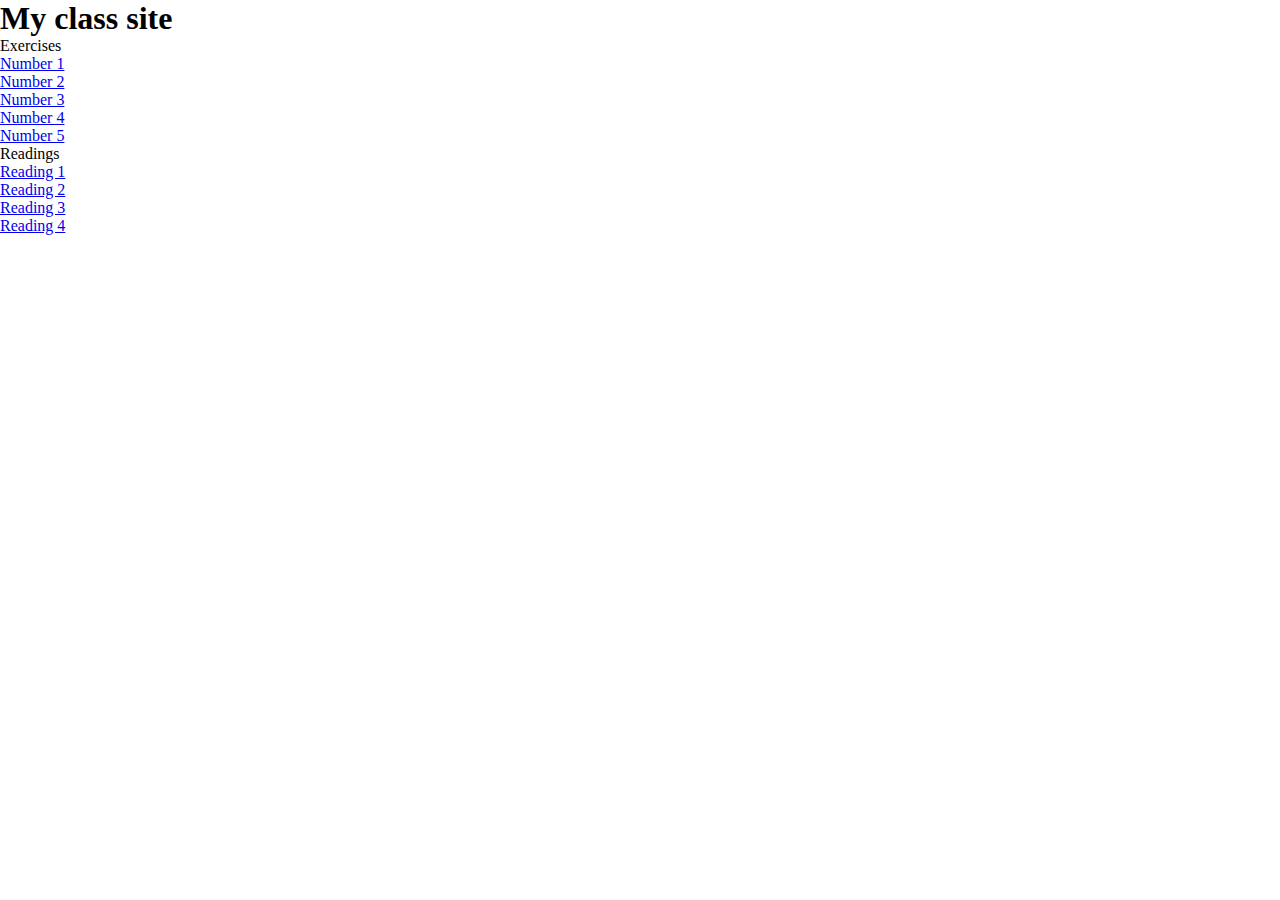
<file: index.html>
<!DOCTYPE html>
<html>
  <head>
    <title>Isaac Web Interaction</title>
      <meta charset="utf-8">
      <link rel="stylesheet" href="exercise1/exerciseonestylesheet.css">
  </head>
  <body>
    <h1>My class site</h1>
     
      <u1> Exercises 
         <a href="exercise1/index.html">          <li> Number 1</li></a>
      
   
         <a href="exercise2/index.html">          <li> Number 2</li></a>
          
           <a href="exercise3/index.html">          <li> Number 3</li></a>
          
           <a href="exercise4/index.html">          <li> Number 4</li></a>
          
          <a href="exercise5/index.html">          <li> Number 5</li></a>
   </u1>
      
   <u1> Readings
       <a href="reading1/index.html"> <li> Reading 1</li></a> 
      
       <a href="reading2/index.html"> <li> Reading 2</li></a> 
       
       <a href="reading3/index.html"> <li> Reading 3</li></a>
       
         <a href="reading3/index.html"> <li> Reading 4</li></a> 
       
       
      </u1>
      
  </body>
</html>
</file>
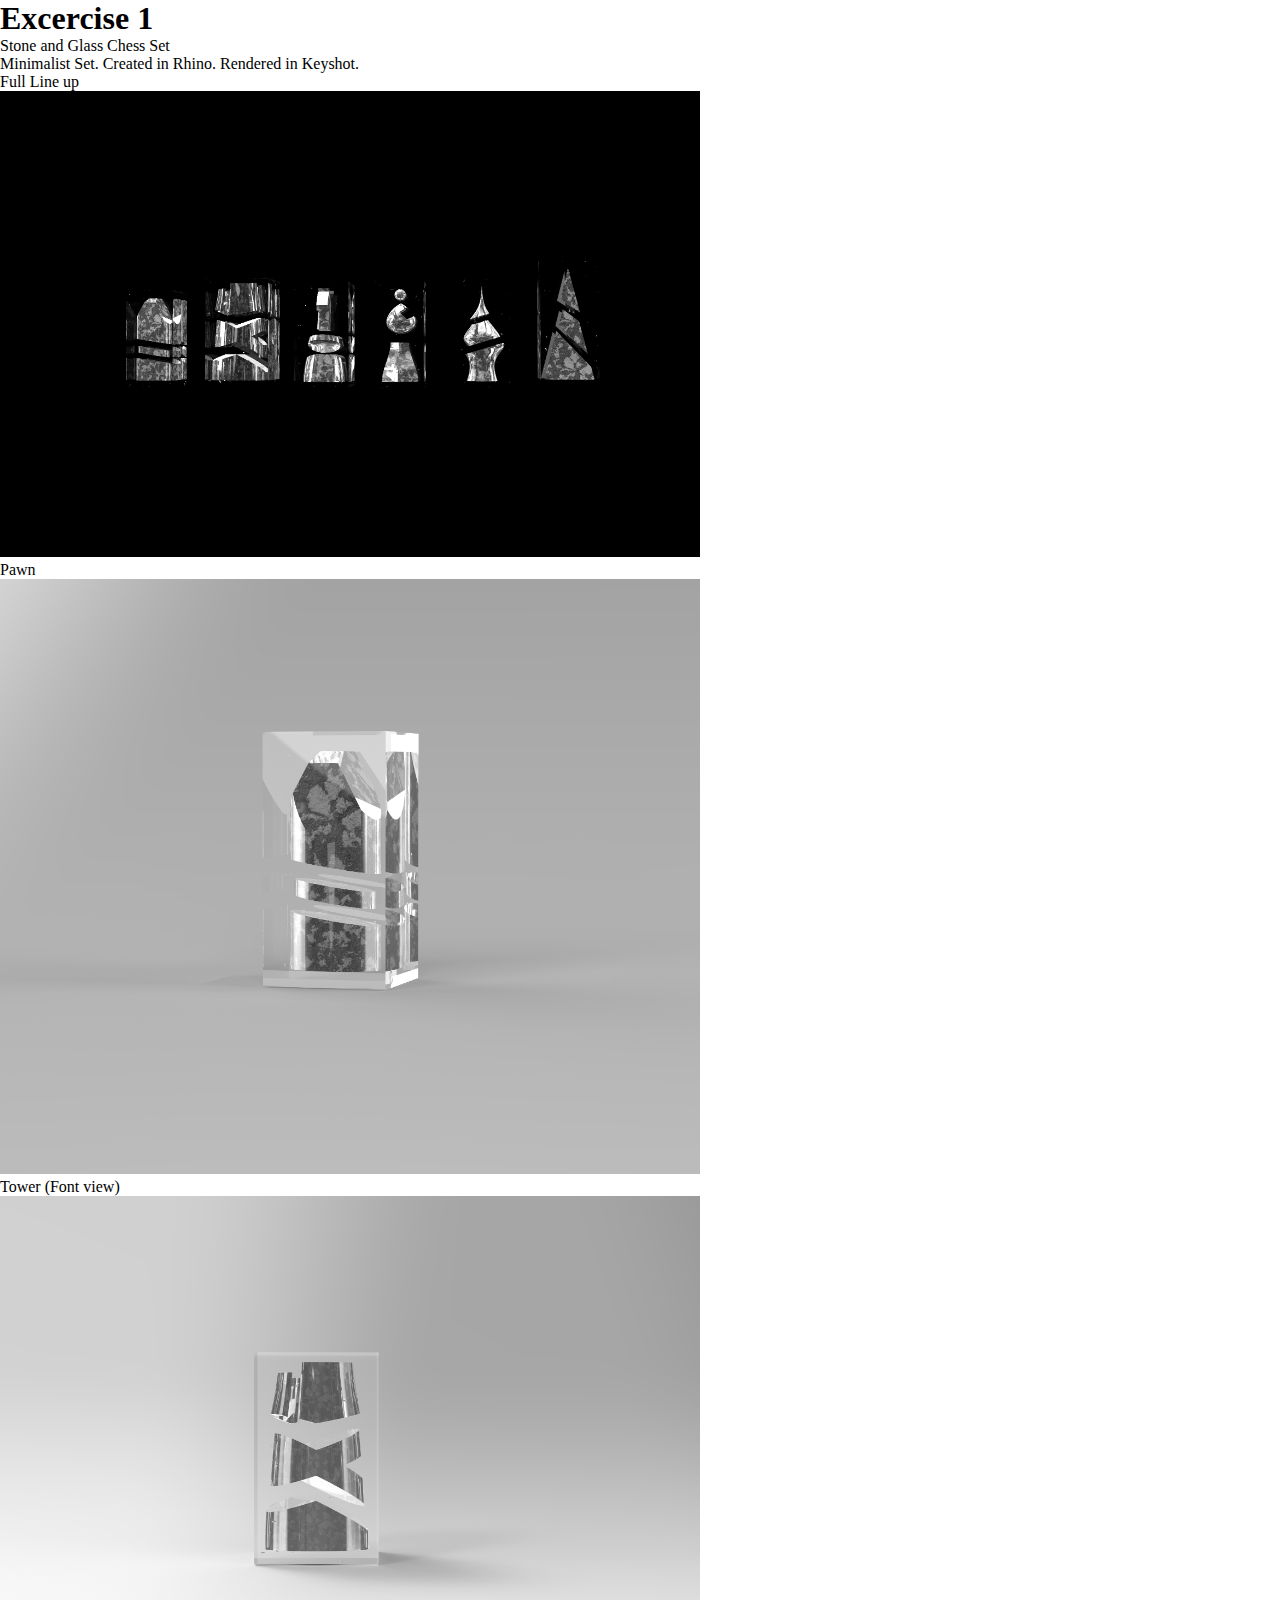
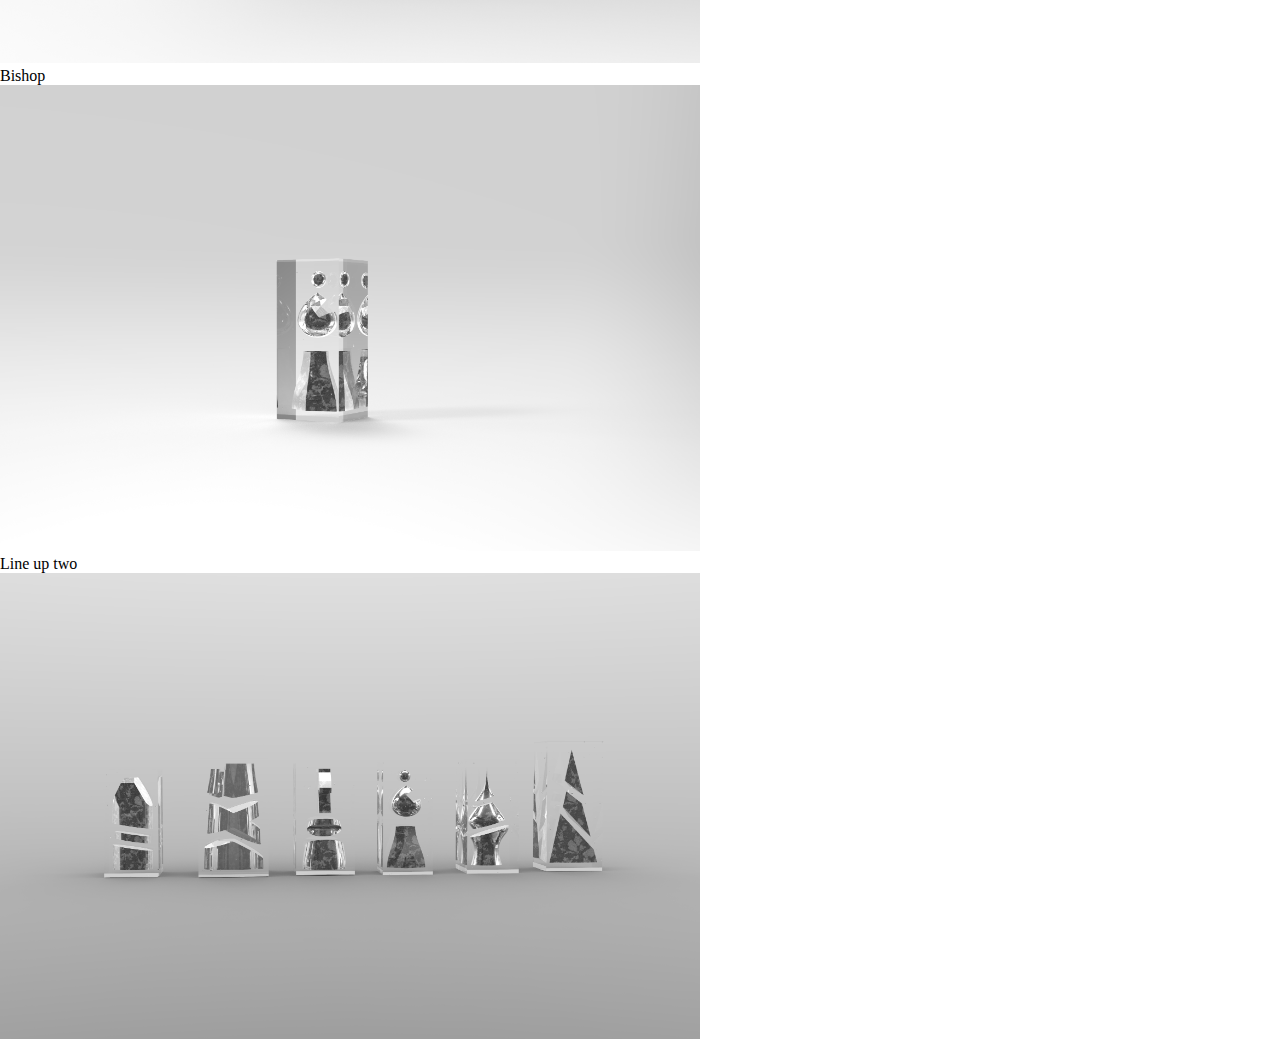
<file: exercise1/index.html>
<!DOCTYPE html>
<html>
  <head>
    <title>Isaac Web Interaction</title>
      <meta charset="utf-8">
      <link rel="stylesheet" href="exerciseonestylesheet.css">
  </head>
    
    
  <body>
   
      <div class="centered">

    <h1>Excercise 1 </h1>
      
         <u1> Stone and Glass Chess Set
             <p> Minimalist Set. Created in Rhino. Rendered in Keyshot. </p>
 
         
      </u1>
      
      <P> Full Line up</P>
      <img class="img-black" src="../img/black.jpg" alt="firstpic" >
      <P> Pawn</P>
      <img class="img-black" src="../img/pawn34.png" alt="firstpic" >
      <P> Tower (Font view) </P>
      <img  class="img-black" src="../img/towerfront.jpg" alt="firstpic" >
      <P> Bishop </P>
      <img class="img-black" src="../img/bishop34.jpg" alt="firstpic" >
      <P> Line up two </P>
      <img class="img-black" src="../img/white.jpg" alt="firstpic" >

      
     </div>
  
  </body>
</html>
</file>
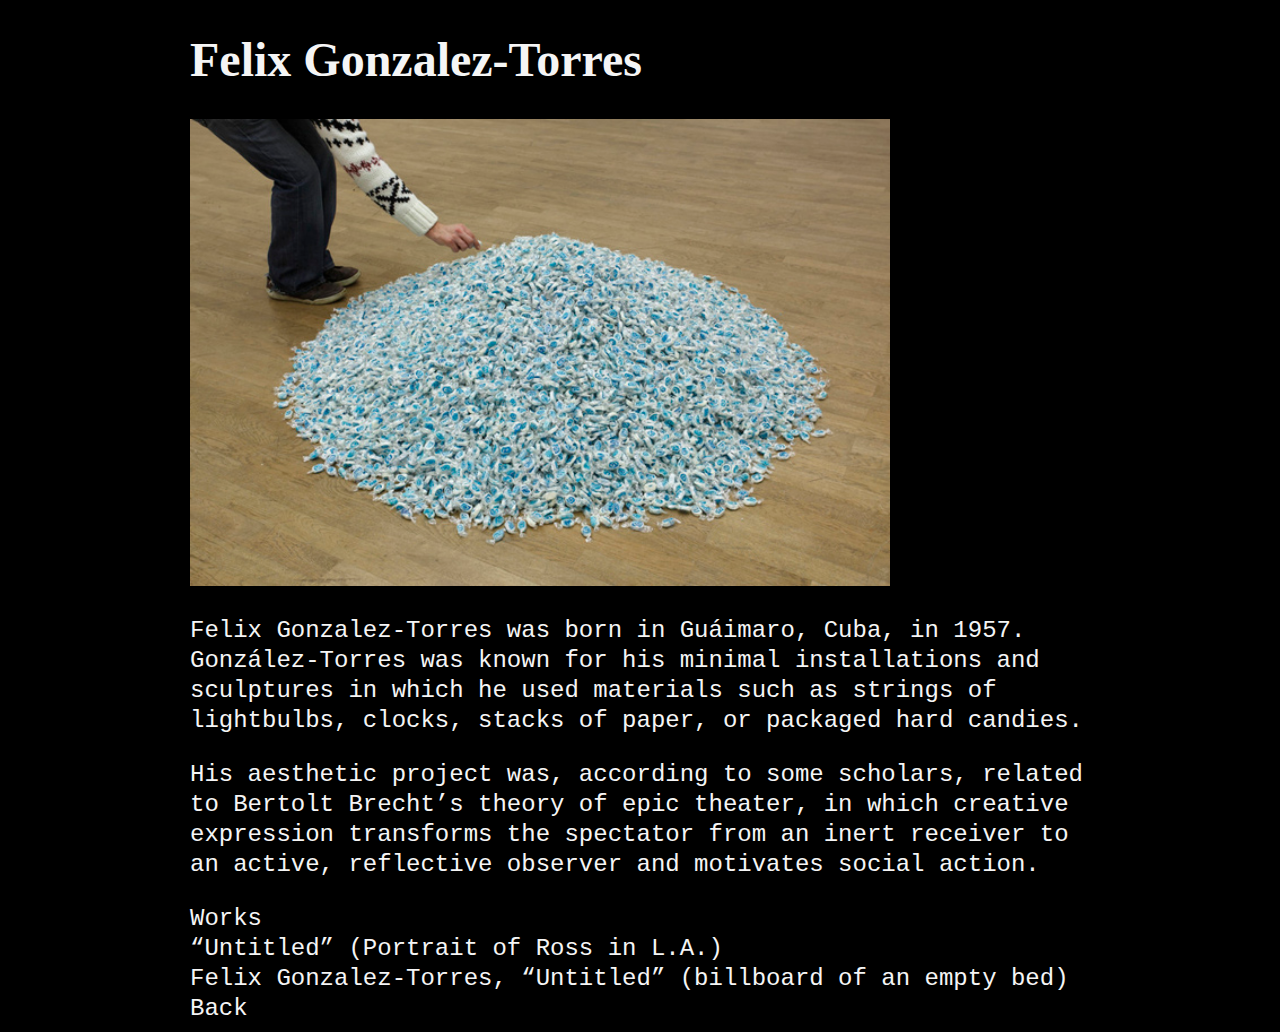
<file: exercise2/index.html>
<!DOCTYPE html>
<html>
  <head>
    <title>Isaac Web Interaction</title>
      <meta charset="utf-8">
      <link rel="stylesheet" href="exercisetwostylesheet.css">
  </head>
  <body>
     <div id="wrap">
    <h1>Felix Gonzalez-Torres</h1>
      
        
  
      
      <img class="img-black" src="../img/takingcandy.jpg" alt="firstpic" >
    
      <p> Felix Gonzalez-Torres was born in Guáimaro, Cuba, in 1957. González-Torres was known for his minimal installations and sculptures in which he used materials such as strings of lightbulbs, clocks, stacks of paper, or packaged hard candies.</p>
      
      <p> His aesthetic project was, according to some scholars, related to Bertolt Brecht’s theory of epic theater, in which creative expression transforms the spectator from an inert receiver to an active, reflective observer and motivates social action.</p>
      
      
      
   <u1> Works
       <a href="candy.html"> <li> “Untitled” (Portrait of Ross in L.A.)</li></a>
       
       <a href="bed.html"> <li> Felix Gonzalez-Torres, “Untitled” (billboard of an empty bed)</li></a> 
       
      </u1>
         
         
         <u1>  
       <a href="../index.html"> <li> Back</li></a>
       
      </u1>
         
         
      </div>
  </body>
</html>
</file>
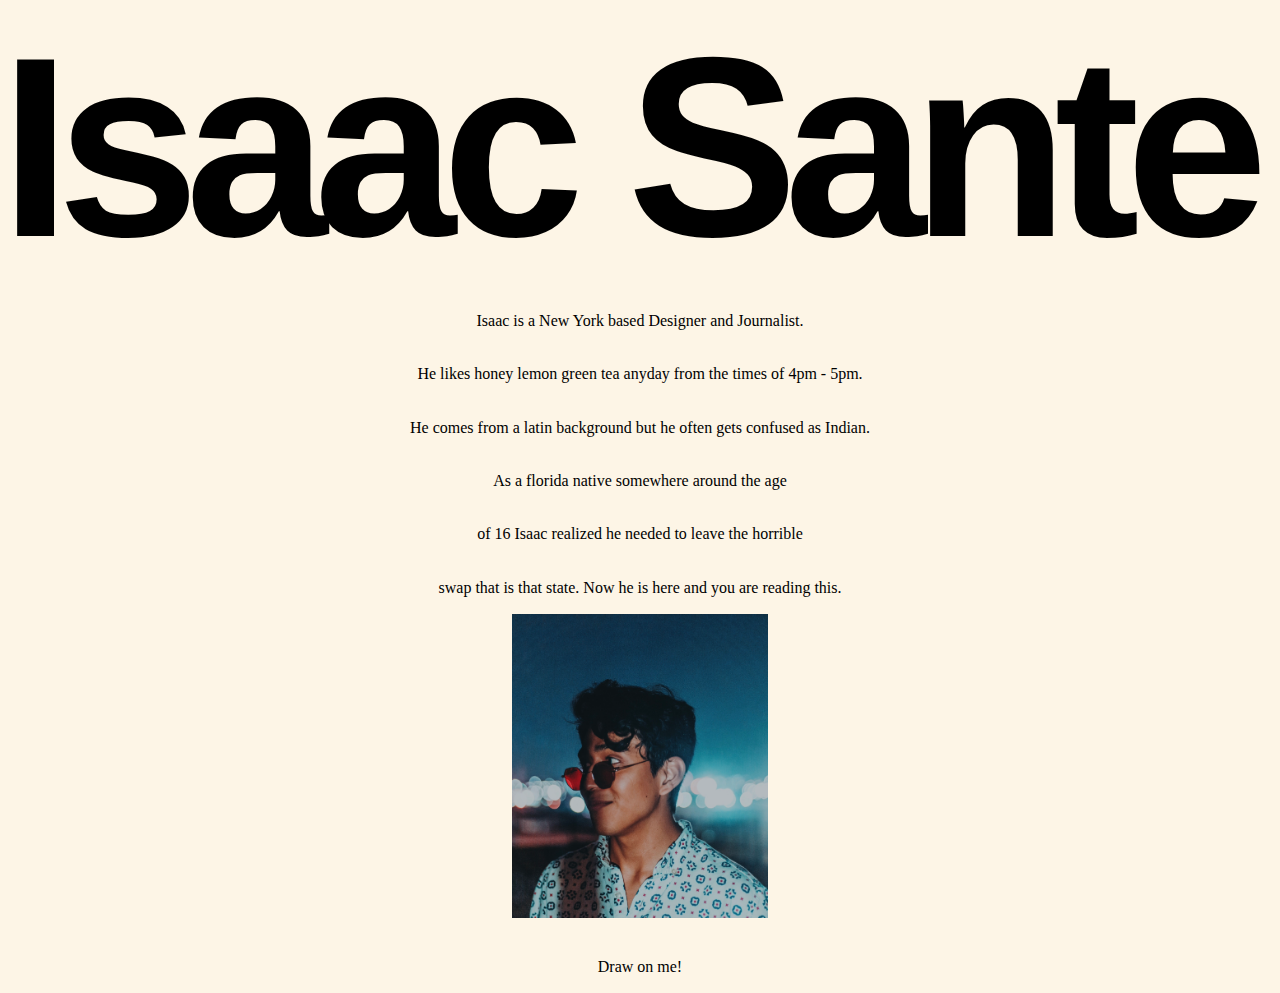
<file: exercise3/index.html>
<!DOCTYPE html>
<html>
  <head>
    <title>Responsive Typography </title>
      <meta charset="utf-8">
      <link rel="stylesheet" type="text/css" href="style.css">
      <meta name="viewport" content="width=device-width, initial-scale=1">
      
      
      
      
     <script src="p5.js"></script>
    <script src="p5.dom.js"></script>
    <script src="p5.sound.js"></script>
    <script src="sketch.js"></script>
      
     
  </head>
    
    
  <body>
   
      <div id="container">

   <h1>Isaac Sante</h1>
      
   <p class="body-text">  <h1> </h1>

<p>Isaac is a New York based Designer and Journalist.<br> He likes honey lemon green tea anyday from the times of 4pm - 5pm.</p>

<p>He comes from a latin background but he often gets confused as Indian. </p>

<p>As a florida native somewhere around the age <br> of 16 Isaac realized he needed to leave the horrible <br> swap that is that state. Now he is here and you are reading this. </p>

          
          
    <p>
           <img src="isaacpic.jpg">
        </p> 
          
          
      <div id="timestamp">
                  <p> Draw on me!</p>
          </div>
     </div>
  
  </body>
</html>
</file>
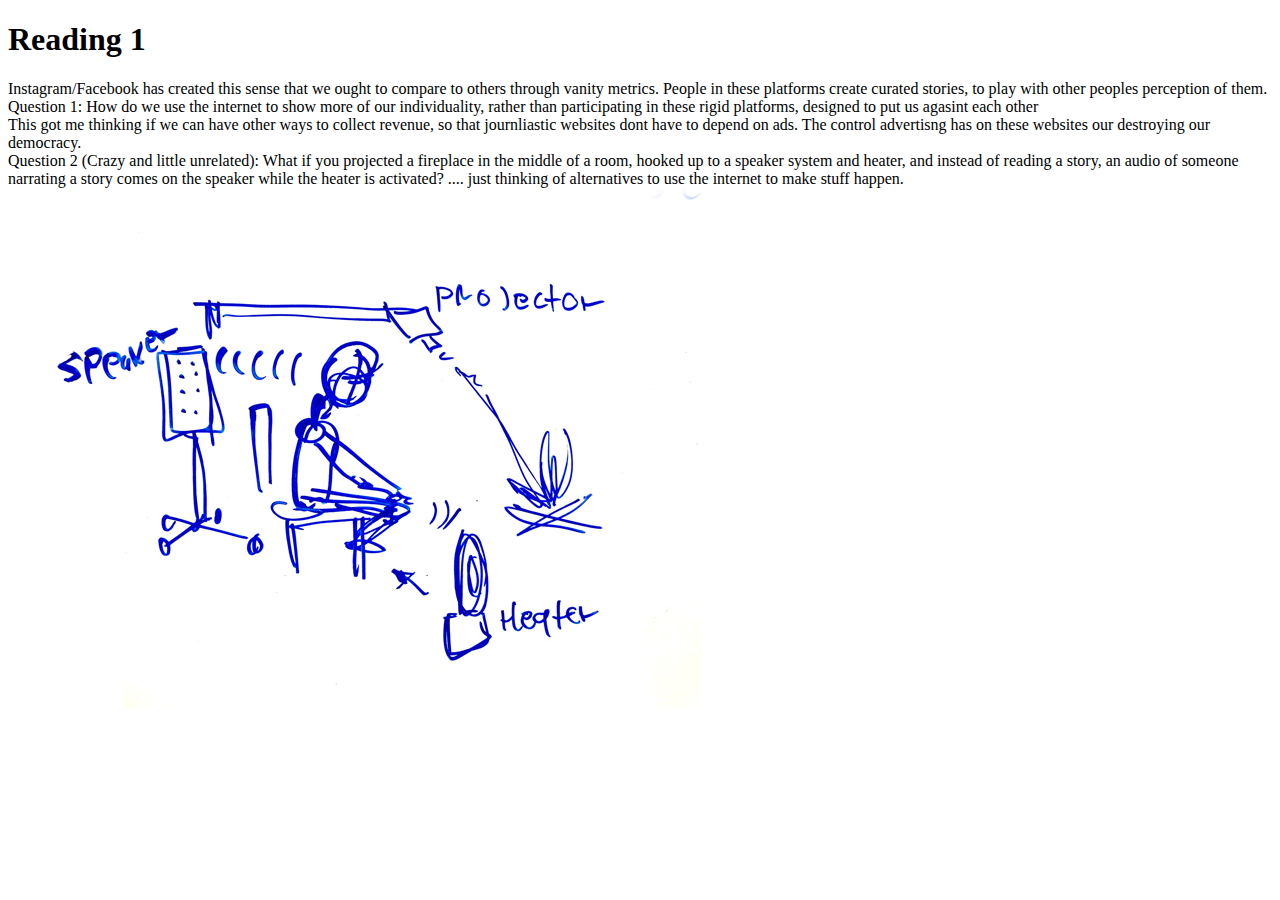
<file: reading1/index.html>
<!DOCTYPE html>
<html>
  <head>
    <title>Isaac Web Interaction</title>
      <meta charset="utf-8">
  </head>
    
    
  <body>
   
      

    <h1>Reading 1 </h1>
      
   <u1> Instagram/Facebook has created this sense that we ought to compare to others through vanity metrics. People in these platforms create curated stories, to play with other peoples perception of them. 
      <li> Question 1: How do we use the internet to show more of our individuality, rather than participating in these rigid platforms, designed to put us agasint each other  </li>
         
      </u1>
      
         <u1> This got me thinking if we can have other ways to collect revenue, so that journliastic websites dont have to depend on ads. The control advertisng has on these websites our destroying our democracy. 
             
      <li> Question 2 (Crazy and little unrelated): What if you projected a fireplace in the middle of a room, hooked up to a speaker system and heater, and instead of reading a story, an audio of someone narrating a story comes on the speaker while the heater is activated? 

          .... just thinking of alternatives to use the internet to make stuff happen. 
          
          
         </li>
         
      </u1>
      
      <img src="../img/fire.jpg" alt="fireplace"> 
      
  </body>
</html>
</file>
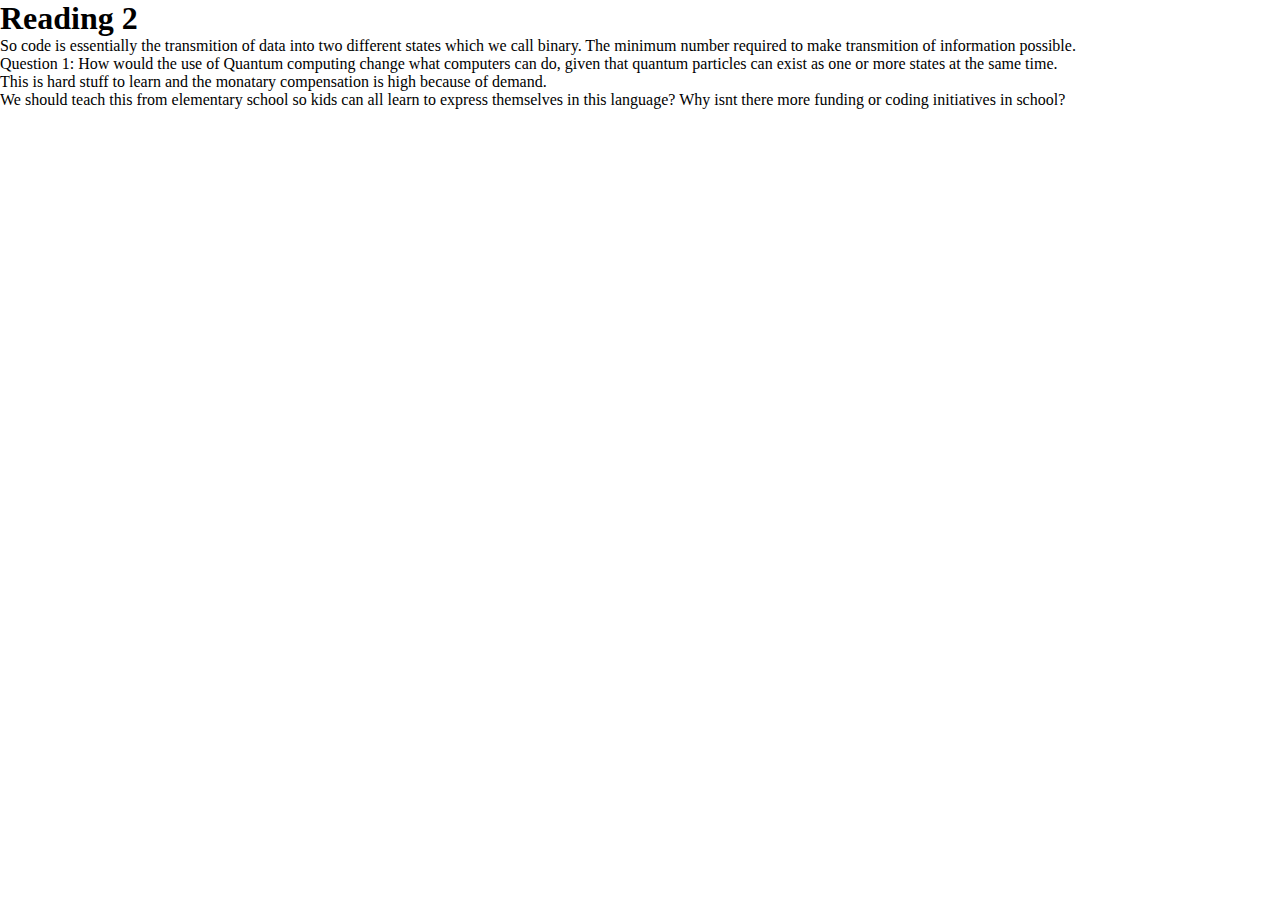
<file: reading2/index.html>
<!DOCTYPE html>
<html>
  <head>
    <title>Isaac Web Interaction</title>
      <meta charset="utf-8">
       <link rel="stylesheet" href="../exercise1/exerciseonestylesheet.css">
  </head>
    
    
  <body>
   
      

    <h1>Reading 2 </h1>
     <p>  
   <u1> So code is essentially the transmition of data into two different states which we call binary. The minimum number required to make transmition of information possible.   
      <li> Question 1: How would the use of Quantum computing change what computers can do, given that quantum particles can exist as one or more states at the same time.   </li>
         
       
       
      </u1>
         
         </p>
      
      <p>  
      
         <u1> This is hard stuff to learn and the monatary compensation is high because of demand. 
             
      <li> We should teach this from elementary school so kids can all learn to express themselves in this language? Why isnt there more funding or coding initiatives in school?
          
         </li>
         
      </u1>
 </p>
      
  </body>
</html>
</file>
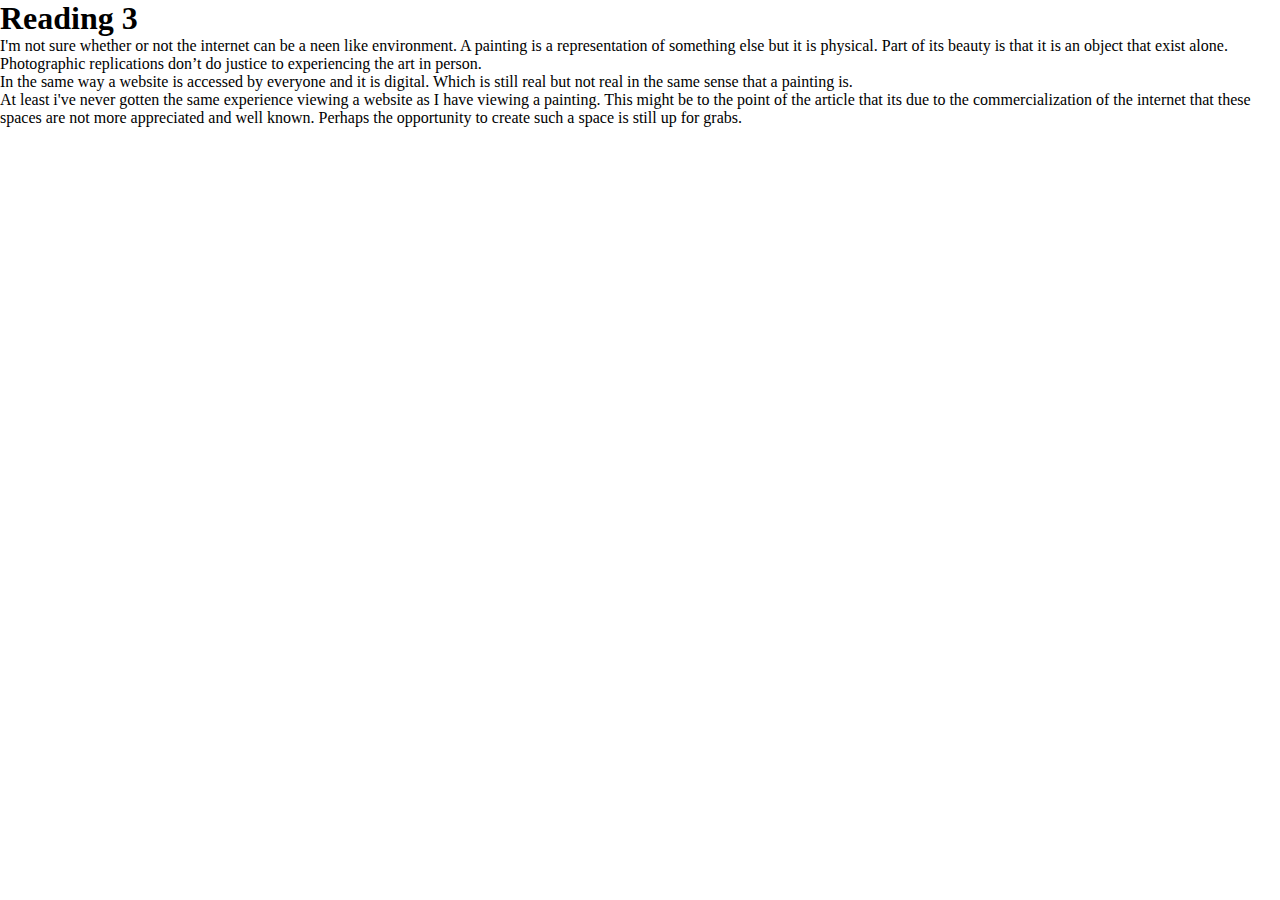
<file: reading3/index.html>
<!DOCTYPE html>
<html>
  <head>
    <title>Isaac Web Interaction</title>
      <meta charset="utf-8">
       <link rel="stylesheet" href="../exercise1/exerciseonestylesheet.css">
  </head>
    
    
  <body>
   
      

    <h1>Reading 3 </h1>
     <p>  
 <u1>
      I'm not sure whether or not the internet can be a neen like environment. A painting is a representation of something else but it is physical. Part of its beauty is that it is an object that exist alone. Photographic replications don’t do justice to experiencing the art in person. 
      </u1>
         
         
      </p>

      <p>
         
    <u1>
      In the same way a website is accessed by everyone and it is digital. Which is still real but not real in the same sense that a painting is. 
    </u1>
      </p>
      
      <p>
         
          <u1>
      
          At least i've never gotten the same experience viewing a website as I have viewing a painting. This might be to the point of the article that its due to the commercialization of the internet that these spaces are not more appreciated and well known. Perhaps the opportunity to create such a space is still up for grabs.  
   
         
      </u1>
 </p>
      
  </body>
</html>
</file>
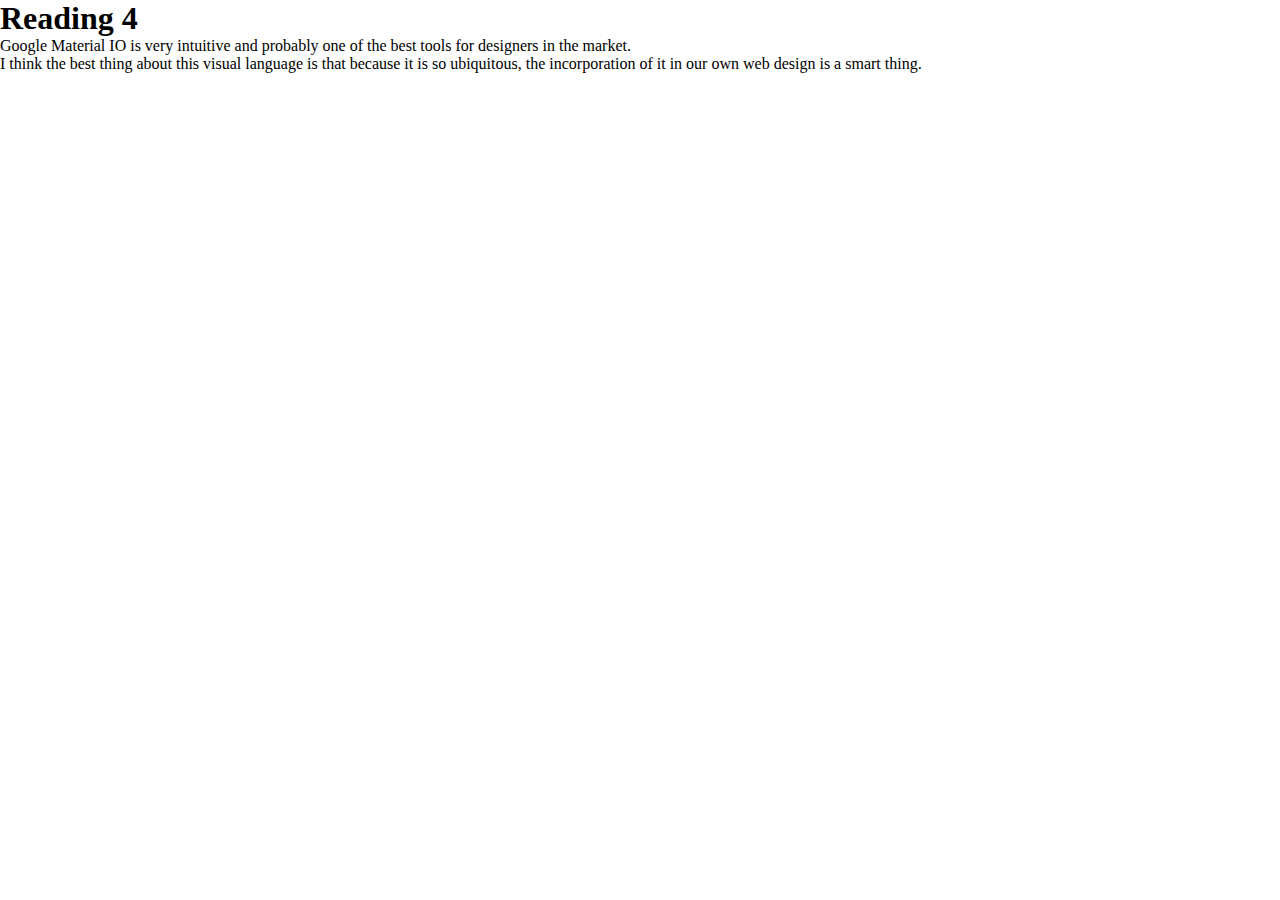
<file: reading4/index.html>
<!DOCTYPE html>
<html>
  <head>
    <title>Isaac Web Interaction</title>
      <meta charset="utf-8">
       <link rel="stylesheet" href="../exercise1/exerciseonestylesheet.css">
  </head>
    
    
  <body>
   
      

    <h1>Reading 4 </h1>
     <p>  
 <u1>
     Google Material IO is very intuitive and probably one of the best tools for designers in the market.  
      </u1>
         
         
      </p>

      <p>
         
    <u1>
 
    </u1>
      </p>
      
      <p>
         
          <u1>
      
      I think the best thing about this visual language is that because it is so ubiquitous, the incorporation of it in our own web design is a smart thing. 
   
         
      </u1>
 </p>
      
  </body>
</html>
</file>
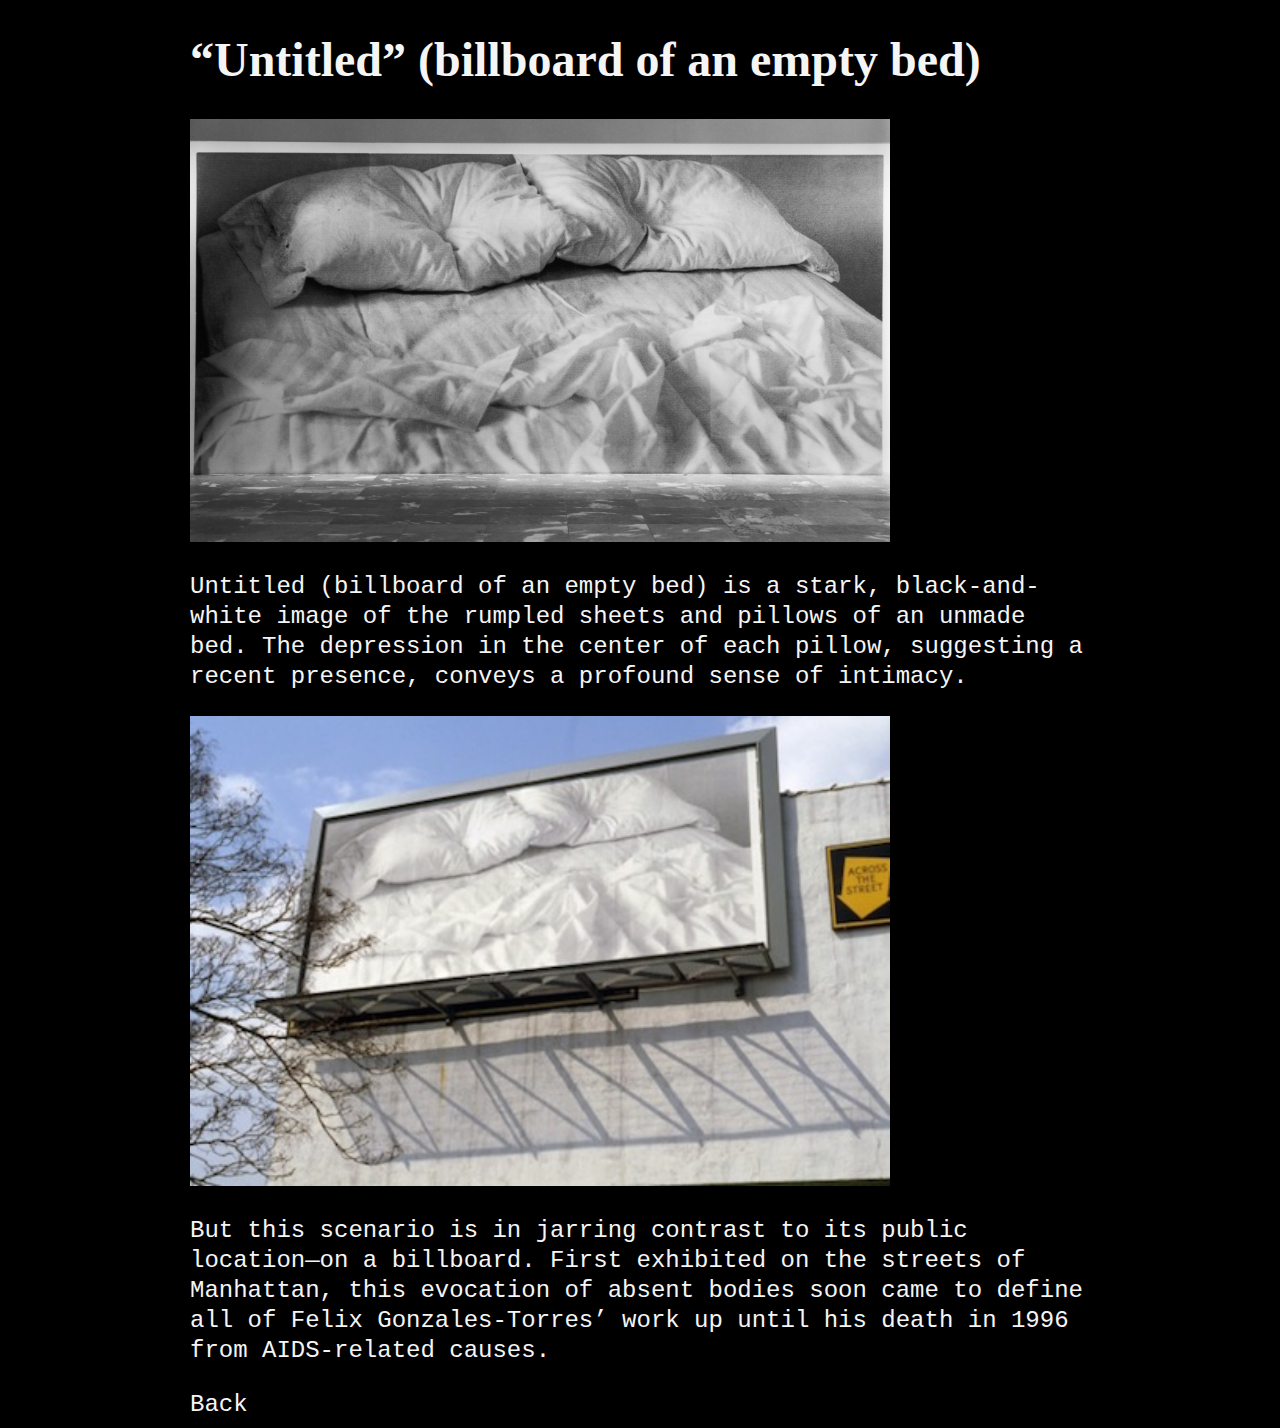
<file: exercise2/bed.html>
<!DOCTYPE html>
<html>
  <head>
    <title>Isaac Web Interaction</title>
      <meta charset="utf-8">
      <link rel="stylesheet" href="exercisetwostylesheet.css">
  </head>
  <body>
     <div id="wrap">
    <h1>“Untitled” (billboard of an empty bed)</h1>
      
        
  
      
      <img class="img-black" src="../img/bedpicture.jpg" alt="firstpic" >
    
      <p> Untitled (billboard of an empty bed) is a stark, black-and-white image of the rumpled sheets and pillows of an unmade bed. The depression in the center of each pillow, suggesting a recent presence, conveys a profound sense of intimacy. </p>
         
          <img class="img-black" src="../img/bedbillboard.jpg" alt="firstpic" >
      
      <p> But this scenario is in jarring contrast to its public location—on a billboard. First exhibited on the streets of Manhattan, this evocation of absent bodies soon came to define all of Felix Gonzales-Torres’ work up until his death in 1996 from AIDS-related causes.</p>
      
      
      
   <u1>  
       <a href="../exercise2/index.html"> <li> Back</li></a>
       
      </u1>
      </div>
  </body>
</html>
</file>
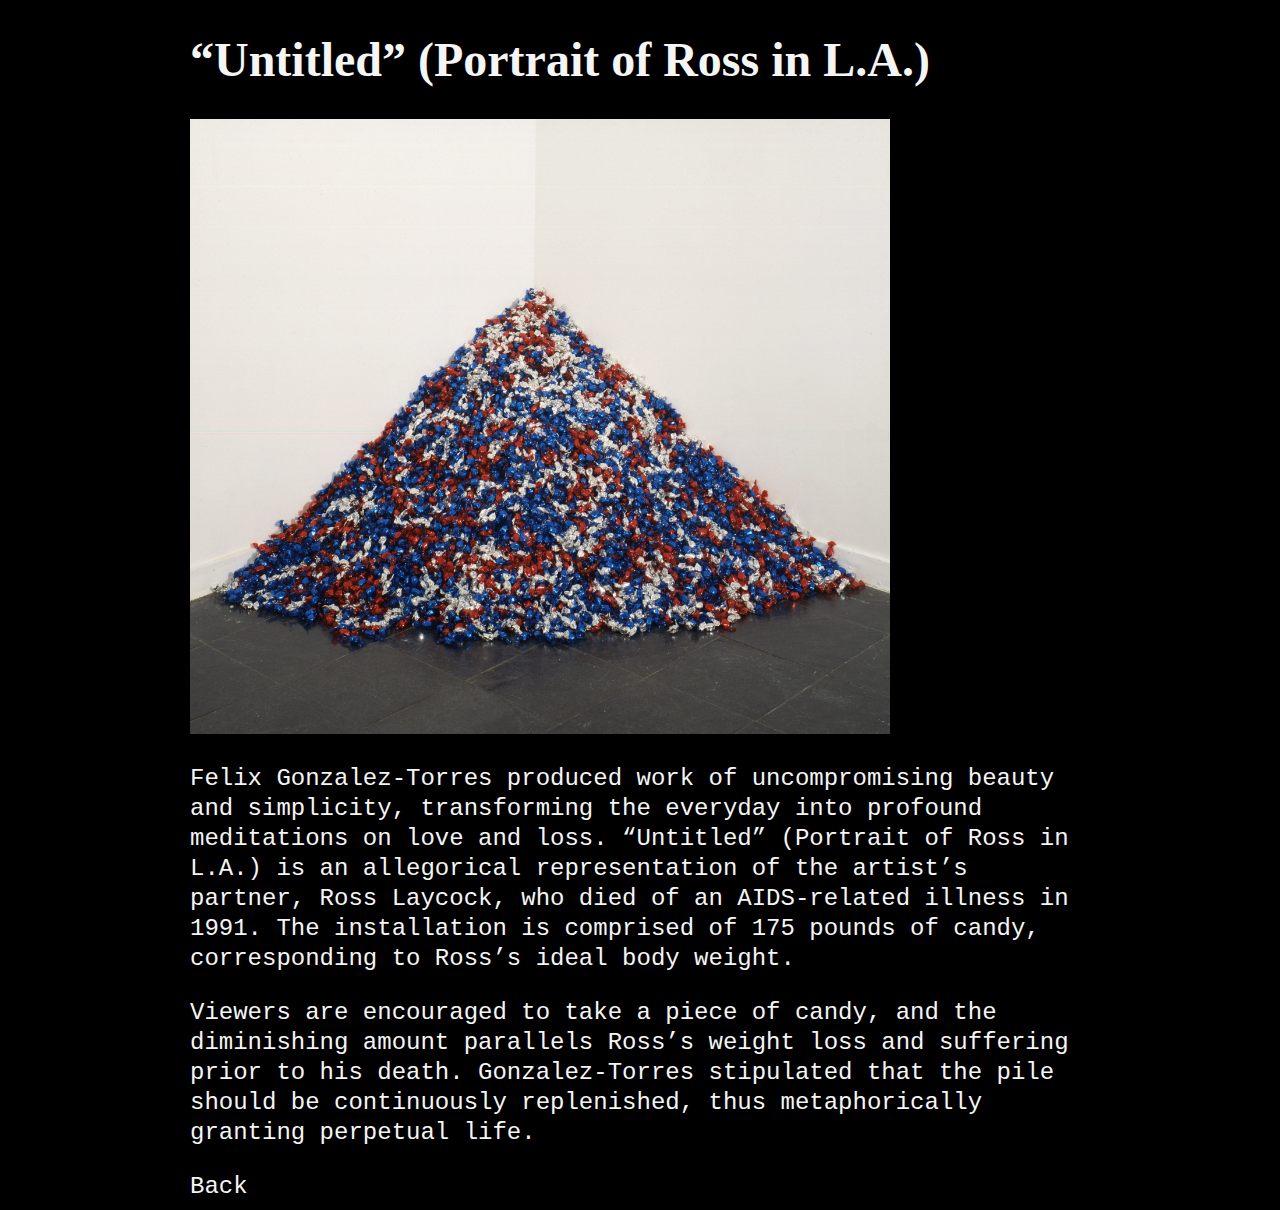
<file: exercise2/candy.html>
<!DOCTYPE html>
<html>
  <head>
    <title>Isaac Web Interaction</title>
      <meta charset="utf-8">
      <link rel="stylesheet" href="exercisetwostylesheet.css">
  </head>
  <body>
     <div id="wrap">
    <h1>“Untitled” (Portrait of Ross in L.A.)</h1>
      
        
  
      
      <img class="img-black" src="../img/felixcandy.jpg" alt="firstpic" >
    
      <p> Felix Gonzalez-Torres produced work of uncompromising beauty and simplicity, transforming the everyday into profound meditations on love and loss. “Untitled” (Portrait of Ross in L.A.) is an allegorical representation of the artist’s partner, Ross Laycock, who died of an AIDS-related illness in 1991. The installation is comprised of 175 pounds of candy, corresponding to Ross’s ideal body weight.</p>
      
      <p> Viewers are encouraged to take a piece of candy, and the diminishing amount parallels Ross’s weight loss and suffering prior to his death. Gonzalez-Torres stipulated that the pile should be continuously replenished, thus metaphorically granting perpetual life.</p>
      
      
      
   <u1>  
       <a href="../exercise2/index.html"> <li> Back</li></a>
       
      </u1>
      </div>
  </body>
</html>
</file>
<file: exercise1/exerciseonestylesheet.css>
* {
    margin: 0;
    padding: 0;
}


.wrapper {
    
    margin: 0 auto;
    width: 1000px;
}

.img-black { 
    width: 700px;

    
    
}
</file>
<file: exercise2/exercisetwostylesheet.css>
* {
    margin: 800;
    padding: 0;
    
}

body{
   
  font-size: 24px;
  text-decoration-color: whitesmoke;

    list-style-type: none;
    background-color: black;
    color:whitesmoke; 
}


p{
    font: 24px/30px courier, serif;
    color:whitesmoke; 
        
}


u1{
    font: 24px/30px courier, serif;
    color:whitesmoke; 
    
}


#wrap { 
    
	width: 900px; 
	margin: 0 auto; 
}

ul {
  list-style-type: none;
}

.wrapper {
    margin-top: 400px; 
    margin: 0 auto;
    width: 2000px;
}

.img-black { 
    width: 700px;} 
    
    
a:hover, a:visited, a:link, a:active {

    text-decoration: none;
    color: whitesmoke; 

    ;
}

}
</file>
<file: exercise3/style.css>
@font-face {
    font-family; "glacialindifference";
    src: url("fonts/GlacialIndifference-Regular.woff")
     format("woff"); 
}

body {background-color: oldlace;}


body, p, h1{
    margin: 0;
    padding: 0;
    
}

 p {
    line-height: 40pt;
    
}

h1{
    font-family: helvetica, sans-serif;
    font-size: 20vw;
    letter-spacing: -1.1vw;
    text-align: left;
    
}

#container {
    text-align: center;
}



<style> iframe{ border: none;} </style> 

.body-text {
    font-family: "glacialindifference";
    font-size: 30px;
    max-width: 800px;
    letter-spacing: .1px;
    display: inline-block;
    line-height: 1.1;
    margin: 40px 30px; 

}

img {
    
    max-width: 20%;
    max-height: 20%;
}



@media only screen and (max-width: 600px) 
{
    .body-text{
        font-size: 18px;
        letter-spacing: 0px; 
        
    }


}
</file>
